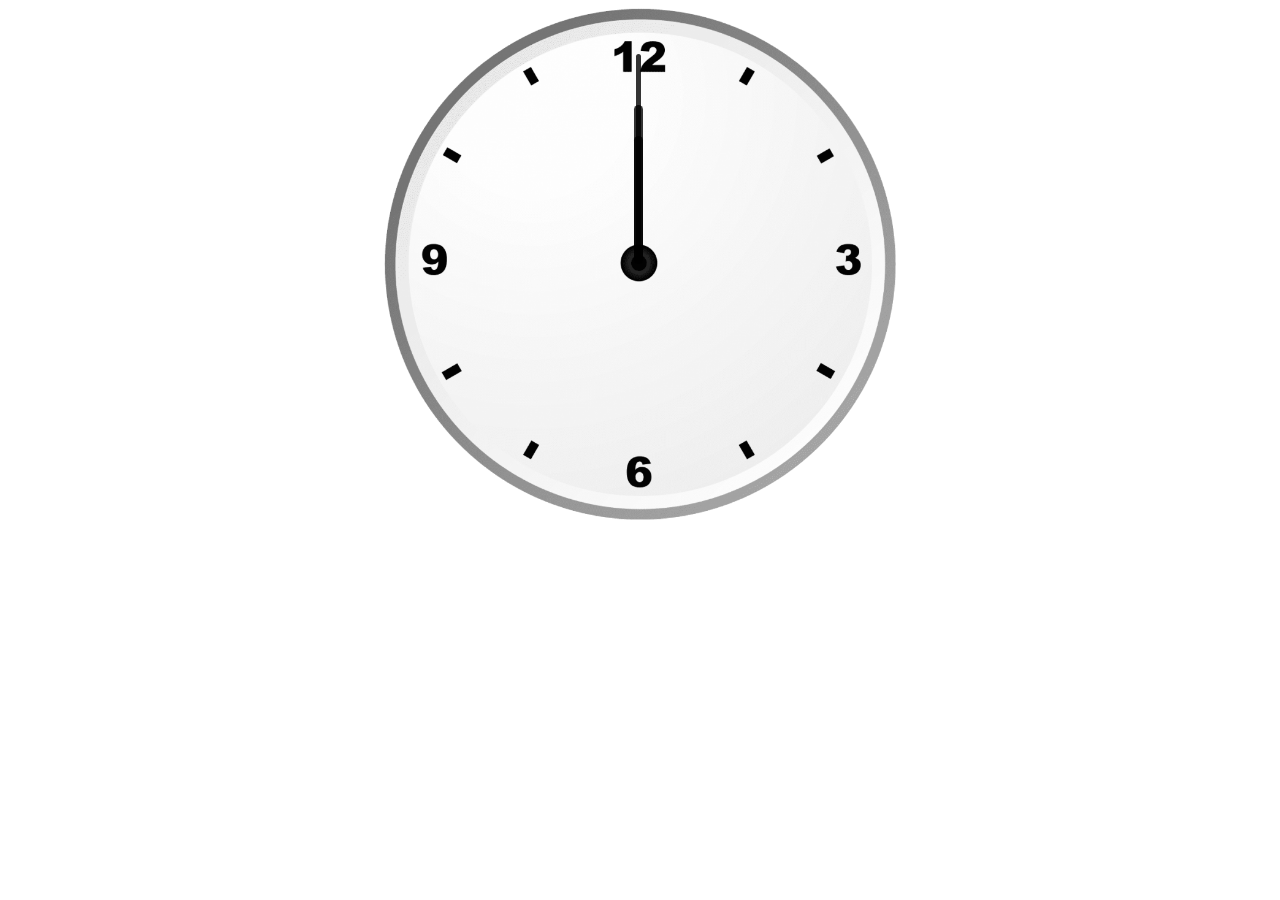
<file: Clock Using HTML, CSS & JS/index.html>
<!DOCTYPE html>
<html lang="en">
<head>
    <meta charset="UTF-8">
    <meta name="viewport" content="width=device-width, initial-scale=1.0">
    <title>Clock Using Pure JS</title>
    <link rel="stylesheet" href="index.css">
    <script src="index.js"></script>
</head>
<body>
    <div id="clockContainer">
        <div id="hour"></div>
        <div id="minute"></div>
        <div id="second"></div>
    </div>
</body>
</html>
</file>
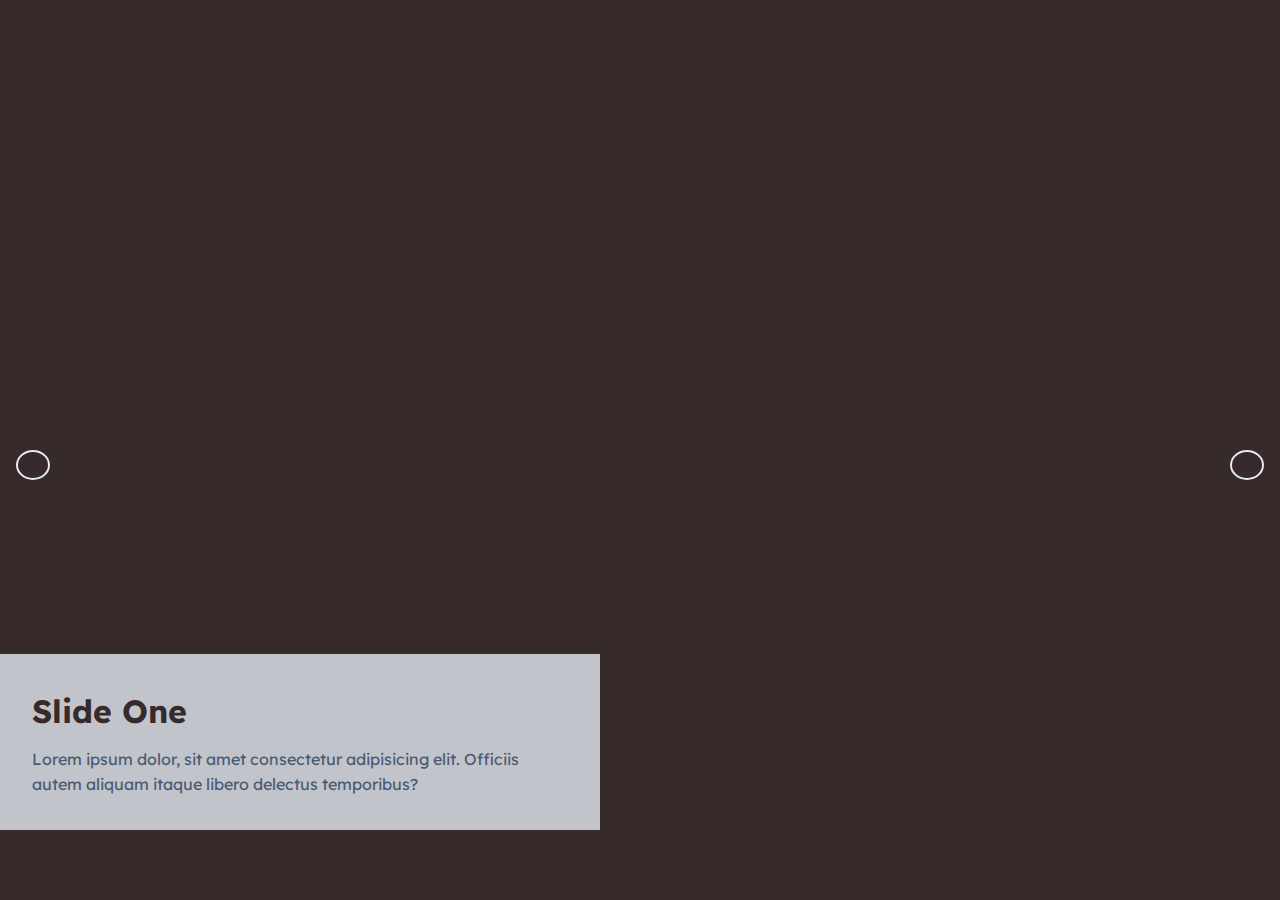
<file: full screen image slider/index.html>
<!-- Based on Full Screen Responsive Image Slider by Brad Traversy (2019)
see: https://www.youtube.com/watch?v=wWWNrANNO1k -->

<!DOCTYPE html>
<html lang="en">
  <head>
    <meta charset="UTF-8" />
    <meta name="viewport" content="width=device-width, initial-scale=1.0" />
    <link
      rel="stylesheet"
      href="https://cdnjs.cloudflare.com/ajax/libs/font-awesome/5.15.1/css/all.min.css"
      integrity="sha512-+4zCK9k+qNFUR5X+cKL9EIR+ZOhtIloNl9GIKS57V1MyNsYpYcUrUeQc9vNfzsWfV28IaLL3i96P9sdNyeRssA=="
      crossorigin="anonymous"
    />
    <link rel="stylesheet" href="style.css" />
    <title>Full Screen Image Slider</title>
  </head>
  <body>
    <div class="slider">
      <div class="slide current">
        <div class="content">
          <h1>Slide One</h1>
          <p>
            Lorem ipsum dolor, sit amet consectetur adipisicing elit. Officiis
            autem aliquam itaque libero delectus temporibus?
          </p>
        </div>
      </div>
      <div class="slide">
        <div class="content">
          <h1>Slide Two</h1>
          <p>
            Lorem ipsum dolor, sit amet consectetur adipisicing elit. Officiis
            autem aliquam itaque libero delectus temporibus?
          </p>
        </div>
      </div>
      <div class="slide">
        <div class="content">
          <h1>Slide Three</h1>
          <p>
            Lorem ipsum dolor, sit amet consectetur adipisicing elit. Officiis
            autem aliquam itaque libero delectus temporibus?
          </p>
        </div>
      </div>
      <div class="slide">
        <div class="content">
          <h1>Slide Four</h1>
          <p>
            Lorem ipsum dolor, sit amet consectetur adipisicing elit. Officiis
            autem aliquam itaque libero delectus temporibus?
          </p>
        </div>
      </div>
      <div class="slide">
        <div class="content">
          <h1>Slide Five</h1>
          <p>
            Lorem ipsum dolor, sit amet consectetur adipisicing elit. Officiis
            autem aliquam itaque libero delectus temporibus?
          </p>
        </div>
      </div>
      <div class="slide">
        <div class="content">
          <h1>Slide Six</h1>
          <p>
            Lorem ipsum dolor, sit amet consectetur adipisicing elit. Officiis
            autem aliquam itaque libero delectus temporibus?
          </p>
        </div>
      </div>
    </div>
    <div class="buttons">
      <button id="prev"><i class="fas fa-arrow-left"></i></button>
      <button id="next"><i class="fas fa-arrow-right"></i></button>
    </div>
    <script src="script.js"></script>
  </body>
</html>
</file>
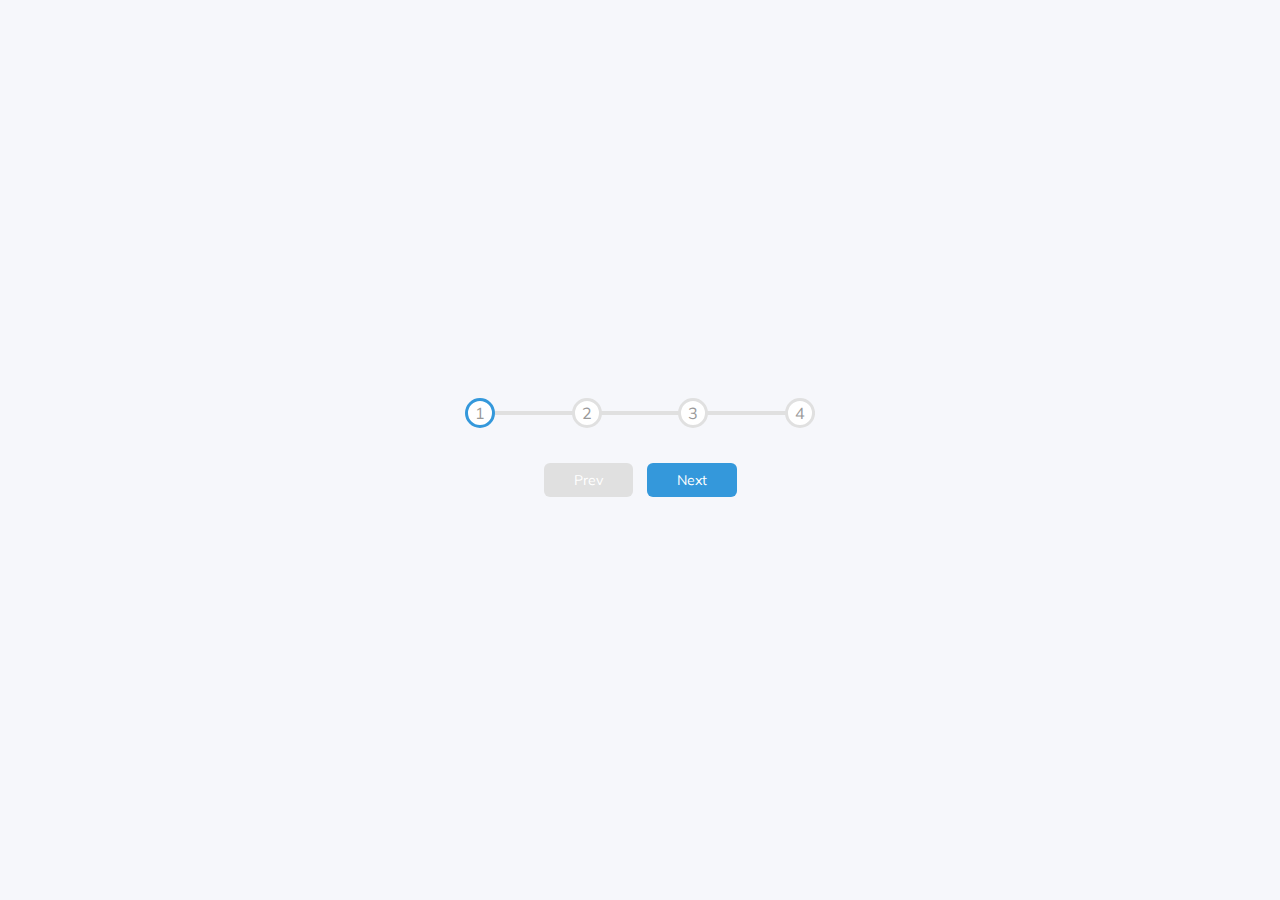
<file: Progress Bar/index.html>
<!DOCTYPE html>
<html lang="en">
<head>
    <meta charset="UTF-8">
    <meta http-equiv="X-UA-Compatible" content="IE=edge">
    <meta name="viewport" content="width=device-width, initial-scale=1.0">
    <title>Progress Step</title>
    <link rel="stylesheet" href="style.css">
</head>
<body>
   <div class="container">
       <div class="progress-container">
           <div class="progress" id="progress"></div>
           <div class="circle active">1</div>
           <div class="circle">2</div>
           <div class="circle">3</div>
           <div class="circle">4</div>
       </div>
       <button class="btn" id="prev" disabled>Prev</button>
       <button class="btn" id="next">Next</button>
   </div>
    




    <script src="index.js"></script>
</body>
</html>
</file>
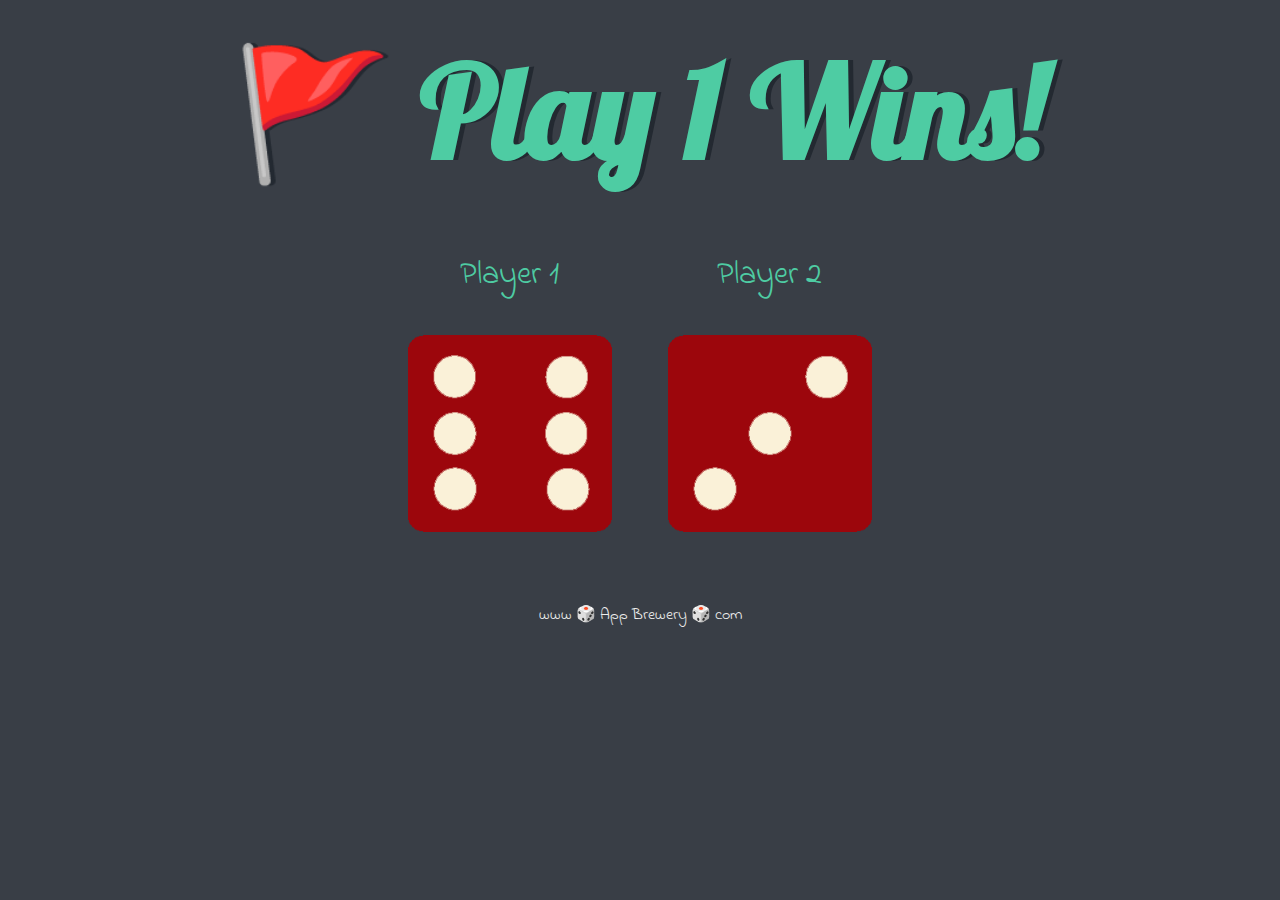
<file: Dicee Game HTML, CSS & JS/dicee.html>
<!DOCTYPE html>
<html lang="en" dir="ltr">
  <head>
    <meta charset="utf-8">
    <title>Dicee</title>
    <link rel="stylesheet" href="styles.css">
    <link href="https://fonts.googleapis.com/css?family=Indie+Flower|Lobster" rel="stylesheet">

  </head>
  <body>

    <div class="container">
      <h1>Refresh Me</h1>

      <div class="dice">
        <p>Player 1</p>
        <img class="img1" src="images/dice6.png">
      </div>

      <div class="dice">
        <p>Player 2</p>
        <img class="img2" src="images/dice6.png">
      </div>

    </div>

    <script src="index.js" charset="utf-8"></script>

      </body>

      <footer>
        www 🎲 App Brewery 🎲 com
      </footer>
    </html>
</file>
<file: Clock Using HTML, CSS & JS/index.css>
#clockContainer{  
    position: relative;
    margin: auto;
    height: 40vw;
    width: 40vw; 
    background: url(clock.png) no-repeat;
    background-size: 100%;
}

#hour, #minute, #second{
    position: absolute;
    background: black;
    border-radius: 10px; 
    transform-origin: bottom;
}
#hour{
    width: 1.8%;
    height: 25%;
    top: 25%;
    left: 48.85%;
    opacity: 0.8;  
}
#minute{
    width: 1.6%;
    height: 30%;
    top: 19%;
    left: 48.9%;
    opacity: 0.8;  
}
#second{
    width: 1%;
    height: 40%;
    top: 9%;
    left: 49.25%;
    opacity: 0.8; 
    
}
</file>
<file: full screen image slider/style.css>
@import url("https://fonts.googleapis.com/css2?family=Lexend:wght@400;700&display=swap");

* {
  box-sizing: border-box;
  margin: 0;
  padding: 0;
}

body {
  font-family: "Lexend", sans-serif;
  background-color: #362a2b;
  color: #e5ebf3;
}

.slider {
  position: relative;
  width: 100vw;
  height: 100vh;
  overflow: hidden;
}

.slide {
  position: absolute;
  top: 0;
  left: 0;
  width: 100%;
  height: 100%;
  opacity: 0;
  transition: opacity 0.4s ease-in-out;
}

.slide.current {
  opacity: 1;
}

.slide .content {
  position: absolute;
  bottom: -300px;
  left: 0;
  width: 100%;
  opacity: 0;
  background-color: rgba(229, 235, 243, 0.8);
  color: #495b73;
  padding: 1rem;
  line-height: 1.3;
}

.slide .content h1 {
  margin-bottom: 0.625rem;
  color: #362a2b;
  font-size: 1.5rem;
}

.slide.current .content {
  opacity: 1;
  transform: translateY(-300px);
  transition: all 0.7s ease-in-out;
}

.slide:first-child {
  background: url("https://source.unsplash.com/vTL_qy03D1I/1600x900") no-repeat center top/cover;
}

.slide:nth-child(2) {
  background: url("https://source.unsplash.com/n19qtMX3nNY/1600x900") no-repeat center top/cover;
}

.slide:nth-child(3) {
  background: url("https://source.unsplash.com/_7LbC5J-jw4/1600x900") no-repeat center top/cover;
}

.slide:nth-child(4) {
  background: url("https://source.unsplash.com/_KaMTEmJnxY/1600x900") no-repeat center top/cover;
}

.slide:nth-child(5) {
  background: url("https://source.unsplash.com/3mGnYRUNIck/1600x900") no-repeat center top/cover;
}

.slide:nth-child(6) {
  background: url("https://source.unsplash.com/cxnkcRnwS7M/1600x900") no-repeat center center/cover;
}

.buttons button#prev {
  position: absolute;
  top: 50%;
  left: 1rem;
}

.buttons button#next {
  position: absolute;
  top: 50%;
  right: 1rem;
}

.buttons button {
  border: 2px solid #e5ebf3;
  background-color: transparent;
  color: #e5ebf3;
  cursor: pointer;
  padding: 13px 15px;
  border-radius: 50%;
  outline: none;
}

.buttons button:hover {
  background-color: #e5ebf3;
  color: #362a2b;
}

@media (min-width: 640px) and (min-height: 640px) {
  .slide .content {
    bottom: 70px;
    left: -600px;
    width: 600px;
    padding: 2rem;
    line-height: 1.6;
  }

  .slide .content h1 {
    font-size: 2rem;
  }

  .slide.current .content {
    transform: translateX(600px);
  }
}
</file>
<file: Progress Bar/style.css>
@import url("https://fonts.googleapis.com/css2?family=Muli&display=swap");

:root {
    --line-border-fill: #3498db;
    --line-border-empty: #e0e0e0;
}

* {
    box-sizing: border-box;
}

body {
    font-family: "Muli", sans-serif;
    background-color: #f6f7fb;
    display: flex;
    align-items: center;
    justify-content: center;
    height: 100vh;
    overflow: hidden;
    margin: 0;
}

.container {
    text-align: center;
}

.progress-container {
    display: flex;
    justify-content: space-between;
    position: relative;
    margin-bottom: 30px;
    max-width: 100%;
    width: 350px;
}

.progress-container::before {
    content: "";
    /* Mandatory with ::before */
    background-color: var(--line-border-empty);
    position: absolute;
    top: 50%;
    left: 0;
    transform: translateY(-50%);
    height: 4px;
    width: 100%;
    z-index: -1;
}

.progress {
    background-color: var(--line-border-fill);
    position: absolute;
    top: 50%;
    left: 0;
    transform: translateY(-50%);
    height: 4px;
    width: 0%;
    z-index: -1;
    transition: 0.4s ease;
}

.circle {
    background-color: #fff;
    color: #999;
    border-radius: 50%;
    height: 30px;
    width: 30px;
    display: flex;
    align-items: center;
    justify-content: center;
    border: 3px solid var(--line-border-empty);
    transition: 0.4s ease;
}

.circle.active {
    border-color: var(--line-border-fill);
}

.btn {
    background-color: var(--line-border-fill);
    color: #fff;
    border: 0;
    border-radius: 6px;
    cursor: pointer;
    font-family: inherit;
    padding: 8px 30px;
    margin: 5px;
    font-size: 14px;
}

.btn:active {
    transform: scale(0.98);
}

.btn:focus {
    outline: 0;
}

.btn:disabled {
    background-color: var(--line-border-empty);
    cursor: not-allowed;
}
</file>
<file: Dicee Game HTML, CSS & JS/styles.css>
.container {
  width: 70%;
  margin: auto;
  text-align: center;
}

.dice {
  text-align: center;
  display: inline-block;

}

body {
  background-color: #393E46;
}

h1 {
  margin: 30px;
  font-family: 'Lobster', cursive;
  text-shadow: 5px 0 #232931;
  font-size: 8rem;
  color: #4ECCA3;
}

p {
  font-size: 2rem;
  color: #4ECCA3;
  font-family: 'Indie Flower', cursive;
}

img {
  width: 80%;
}

footer {
  margin-top: 5%;
  color: #EEEEEE;
  text-align: center;
  font-family: 'Indie Flower', cursive;

}
</file>
